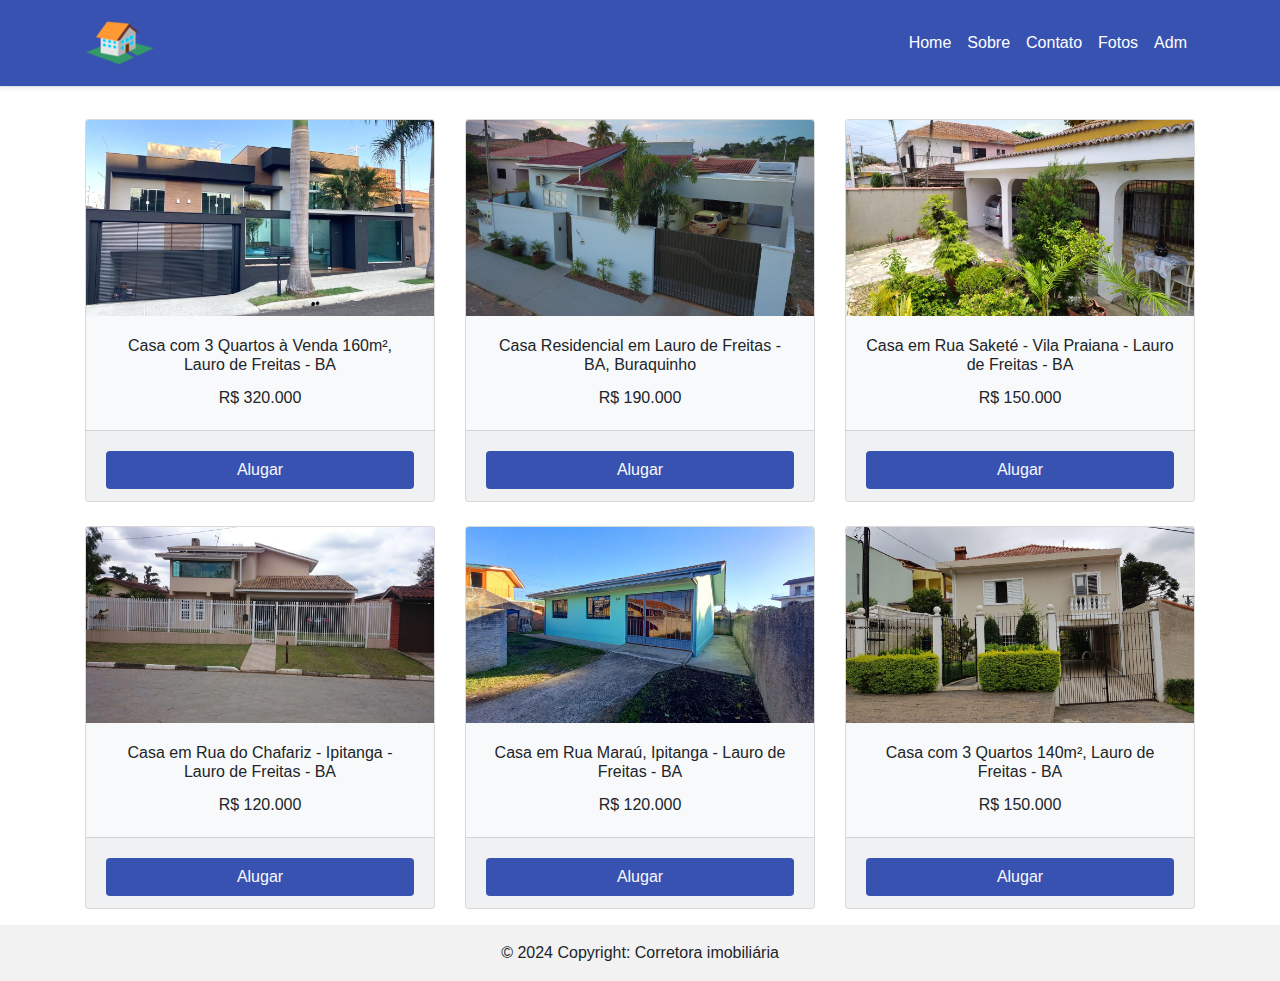
<file: atividadeanildo/index.html>
<!DOCTYPE html>
<html lang="pt-br">
    
<head>
    <meta charset="UTF-8">
    <meta name="viewport" content="width=device-width, initial-scale=1.0">
    <title>Corretora imobiliária</title>
    <link href="https://cdn.jsdelivr.net/npm/bootstrap@4.4.1/dist/css/bootstrap.min.css" rel="stylesheet">
    <script src="https://code.jquery.com/jquery-3.2.1.slim.min.js" integrity="sha384-KJ3o2DKtIkvYIK3UENzmM7KCkRr/rE9/Qpg6aAZGJwFDMVNA/GpGFF93hXpG5KkN" crossorigin="anonymous"></script>
    <script src="https://cdnjs.cloudflare.com/ajax/libs/popper.js/1.12.9/umd/popper.min.js" integrity="sha384-ApNbgh9B+Y1QKtv3Rn7W3mgPxhU9K/ScQsAP7hUibX39j7fakFPskvXusvfa0b4Q" crossorigin="anonymous"></script>
    <script src="https://maxcdn.bootstrapcdn.com/bootstrap/4.0.0/js/bootstrap.min.js" integrity="sha384-JZR6Spejh4U02d8jOt6vLEHfe/JQGiRRSQQxSfFWpi1MquVdAyjUar5+76PVCmYl" crossorigin="anonymous"></script>

    <nav style="background-color: #3852B1;" class="navbar navbar-expand-lg navbar-dark border-bottom shadow-sm mb-2">
        <div class="container">
            <img id="logo" class="d-inline-block mr-1" alt="Logo" src="img/logo.png"> 
            <button class="navbar-toggler" type="button" data-toggle="collapse" data-target="#navbar-collapse">
                <span class="navbar-toggler-icon"></span>
        </button>
        <div class="collapse navbar-collapse" id="navbar-collapse">
            <ul class="navbar-nav ml-auto">
                <li class="nav-item">
                    <a class="nav-link text-white" href="#">Home</a>
                </li>
                <li class="nav-item">
                    <a class="nav-link text-white" href="#">Sobre</a>
                </li>
                <li class="nav-item">
                    <a class="nav-link text-white" href="contatos.html">Contato</a>
                </li>
                <li class="nav-item">
                    <a class="nav-link text-white" href="#">Fotos</a>
                </li>
                <li class="nav-item">
                    <a class="nav-link text-white" href="#" data-toggle="modal" data-target="#myModal">Adm</a>
                </li>
            </ul>
        </div>
    </div>
    </nav>
</head>

<body>
    <div class="container">
        <div class="row">
            <div class="col-md-4 pt-4">
                <div class="card text-center bg-light">
                    <a href="#" class="position-absolute end-0 p-2 text-danger">
                        <i class="bi-suit-heart" style="font-size: 24px; line-height: 24px;"></i>
                    </a>
                    <a href="#">
                        <img src="img/1.jpg" class="card-img-top">
                    </a>
                    <div class="card-body">
                        <h6 class="card-title">Casa com 3 Quartos à Venda 160m², Lauro de Freitas - BA</h6>
                        <p class="card-text">R$ 320.000</p>
                    </div>
                    <div class="card-footer">
                        <a href="#" class="btn mt-2 d-block text-light" style="background-color: #3852B1;">Alugar</a>
                    </div>
                </div>
            </div>

            <div class="col-md-4 pt-4">
                <div class="card text-center bg-light">
                    <a href="#" class="position-absolute end-0 p-2 text-danger">
                        <i class="bi-suit-heart" style="font-size: 24px; line-height: 24px;"></i>
                    </a>
                    <a href="#">
                        <img src="img/2.jpeg" class="card-img-top">
                    </a>
                    <div class="card-body">
                        <h6 class="card-title">Casa Residencial em Lauro de Freitas - BA, Buraquinho</h6>
                        <p class="card-text">R$ 190.000</p>
                    </div>
                    <div class="card-footer">
                        <a href="#" class="btn mt-2 d-block text-light" style="background-color: #3852B1;">Alugar</a>
                    </div>
                </div>
            </div>

            <div class="col-md-4 pt-4">
                <div class="card text-center bg-light">
                    <a href="#" class="position-absolute end-0 p-2 text-danger">
                        <i class="bi-suit-heart" style="font-size: 24px; line-height: 24px;"></i>
                    </a>
                    <a href="#">
                        <img src="img/3.jpeg" class="card-img-top">
                    </a>
                    <div class="card-body">
                        <h6 class="card-title">Casa em Rua Saketé - Vila Praiana - Lauro de Freitas - BA</h6>
                        <p class="card-text">R$ 150.000</p>
                    </div>
                    <div class="card-footer">
                        <a href="#" class="btn mt-2 d-block text-light" style="background-color: #3852B1;">Alugar</a>
                    </div>
                </div>
            </div>

            <div class="col-md-4 pt-4">
                <div class="card text-center bg-light">
                    <a href="#" class="position-absolute end-0 p-2 text-danger">
                        <i class="bi-suit-heart" style="font-size: 24px; line-height: 24px;"></i>
                    </a>
                    <a href="#">
                        <img src="img/4.jpg" class="card-img-top">
                    </a>
                    <div class="card-body">
                        <h6 class="card-title">Casa em Rua do Chafariz - Ipitanga - Lauro de Freitas - BA</h6>
                        <p class="card-text">R$ 120.000</p>
                    </div>
                    <div class="card-footer">
                        <a href="#" class="btn mt-2 d-block text-light" style="background-color: #3852B1;">Alugar</a>
                    </div>
                </div>
            </div>

            <div class="col-md-4 pt-4">
                <div class="card text-center bg-light">
                    <a href="#" class="position-absolute end-0 p-2 text-danger">
                        <i class="bi-suit-heart" style="font-size: 24px; line-height: 24px;"></i>
                    </a>
                    <a href="#">
                        <img src="img/5.jpg" class="card-img-top">
                    </a>
                    <div class="card-body">
                        <h6 class="card-title">Casa em Rua Maraú, Ipitanga - Lauro de Freitas - BA</h6>
                        <p class="card-text">
                             R$ 120.000 
                        </p>
                    </div>
                    <div class="card-footer">
                        <a href="#" class="btn mt-2 d-block text-light" style="background-color: #3852B1;">Alugar</a>
                    </div>
                </div>
            </div>

            <div class="col-md-4 pt-4">
                <div class="card text-center bg-light">
                    <a href="#" class="position-absolute end-0 p-2 text-danger">
                        <i class="bi-suit-heart" style="font-size: 24px; line-height: 24px;"></i>
                    </a>
                    <a href="#">
                        <img src="img/6.jpg" class="card-img-top">
                    </a>
                    <div class="card-body">
                        <h6 class="card-title">Casa com 3 Quartos 140m², Lauro de Freitas - BA</h6>
                        <p class="card-text">R$ 150.000</p>
                    </div>
                    <div class="card-footer">
                        <a href="#" class="btn mt-2 d-block text-light" style="background-color: #3852B1;">Alugar</a>
                    </div>
                </div>
            </div>
        </div>
    </div>

    <div class="modal" id="myModal">
        <div class="modal-dialog">
          <div class="modal-content">
            <div class="modal-header" style="background-color: #3852B1; color: white">
              <h4 class="modal-title">Acesso Administrativo</h4>
              <button type="button" class="close" data-dismiss="modal">&times;</button>
            </div>
      
            <div class="modal-body">
              <form action="">
                  <div class="form-group">
                    <label for="email">Email:</label>
                    <input type="email" class="form-control" placeholder="Digite o email" id="email">
                  </div>
                  <div class="form-group">
                    <label for="pwd">Senha:</label>
                    <input type="password" class="form-control" placeholder="Digite a senha" id="pwd">
                  </div>
                  <a href="https://seu-link-aqui" class="btn btn-primary">Enviar</a>
                </form>
            </div>
          </div>
        </div>
    </div>

    <footer class="bg-body-tertiary text-center text-lg-start pt-3">
        <div class="text-center p-3" style="background-color: rgba(0, 0, 0, 0.05);">
          © 2024 Copyright:
          <a class="text-body" href="index.html">Corretora imobiliária</a>
        </div>
    </footer>

</body>
</html>
</file>
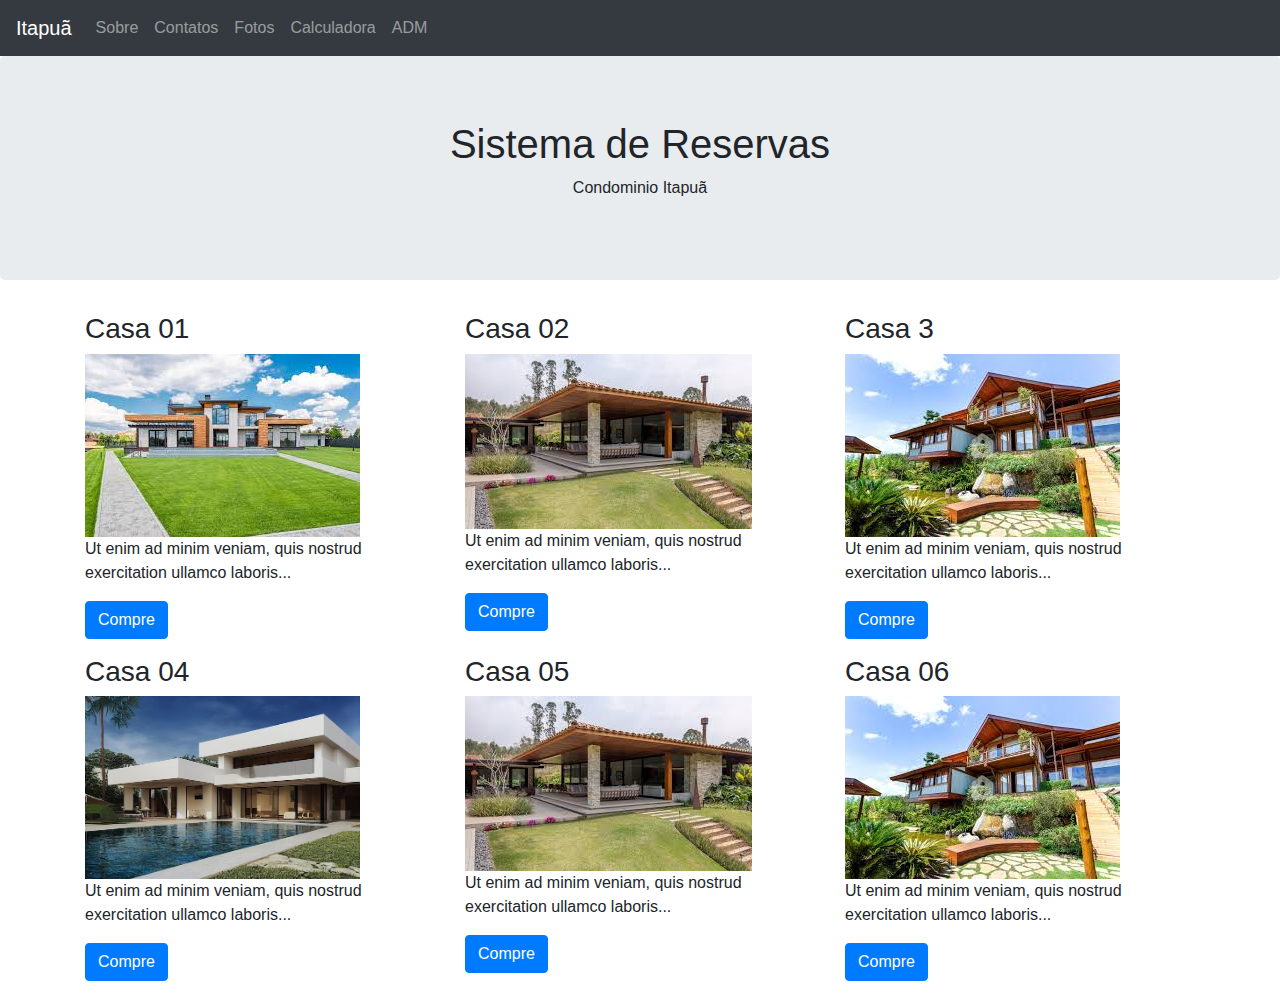
<file: atividadeanildo/att velha/index.html>
<!DOCTYPE html>
<html lang="pt-br">
<head>
  <title>Atividade Bootstrap</title>
  <meta charset="utf-8">
  <meta name="viewport" content="width=device-width, initial-scale=1">
  <link rel="stylesheet" href="https://cdn.jsdelivr.net/npm/bootstrap@4.6.2/dist/css/bootstrap.min.css">
  <script src="https://cdn.jsdelivr.net/npm/jquery@3.7.1/dist/jquery.slim.min.js"></script>
  <script src="https://cdn.jsdelivr.net/npm/popper.js@1.16.1/dist/umd/popper.min.js"></script>
  <script src="https://cdn.jsdelivr.net/npm/bootstrap@4.6.2/dist/js/bootstrap.bundle.min.js"></script>
</head>
<body>

    <nav class="navbar navbar-expand-md bg-dark navbar-dark .fixed-top">
        <!-- Brand -->
        <a class="navbar-brand" href="#">Itapuã</a>
      
        <!-- Toggler/collapsibe Button -->
        <button class="navbar-toggler" type="button" data-toggle="collapse" data-target="#collapsibleNavbar">
          <span class="navbar-toggler-icon"></span>
        </button>
      
        <!-- Navbar links -->
        <div class="collapse navbar-collapse" id="collapsibleNavbar">
          <ul class="navbar-nav">
            <li class="nav-item">
              <a class="nav-link" href="sobre.html">Sobre</a>
            </li>
            <li class="nav-item">
              <a class="nav-link" href="contato.html">Contatos</a>
            </li>
            <li class="nav-item">
              <a class="nav-link" href="fotos.html">Fotos</a>
            </li>
            <li class="nav-item">
                <a class="nav-link" href="calculadora.html">Calculadora</a>
              </li>
            <li class="nav-item">
                <a class="nav-link" href="#" data-toggle="modal" data-target="#myModal">ADM</a>
              </li>
          </ul>
        </div>
      </nav>

<div class="jumbotron text-center">
  <h1>Sistema de Reservas</h1>
  <p>Condominio Itapuã</p> 
</div>
  
<div class="container">
  <div class="row">
    <div class="col-sm-4">
      <h3>Casa 01</h3>
      <img src="imagens/casa1.jfif" alt="">
      <p>Ut enim ad minim veniam, quis nostrud exercitation ullamco laboris...</p>
      <p>
        <button type="button" class="btn btn-primary">Compre</button>
      </p>
    </div>
    <div class="col-sm-4">
      <h3>Casa 02</h3>
      <img src="imagens/casa2.jfif" alt="">
      <p>Ut enim ad minim veniam, quis nostrud exercitation ullamco laboris...</p>
      <p>
        <button type="button" class="btn btn-primary">Compre</button>
      </p>
    </div>
    <div class="col-sm-4">
      <h3>Casa 3</h3>        
      <img src="imagens/casa3.jfif" alt="">
      <p>Ut enim ad minim veniam, quis nostrud exercitation ullamco laboris...</p>
      <p>
        <button type="button" class="btn btn-primary">Compre</button>
      </p>
    </div>
    <div class="col-sm-4">
        <h3>Casa 04</h3>
        <img src="imagens/fotos.avif" width="275px" alt="">
        <p>Ut enim ad minim veniam, quis nostrud exercitation ullamco laboris...</p>
        <p>
            <button type="button" class="btn btn-primary">Compre</button>
        </p>
      </div>
      <div class="col-sm-4">
        <h3>Casa 05</h3>
        <img src="imagens/casa2.jfif" alt="">
        <p>Ut enim ad minim veniam, quis nostrud exercitation ullamco laboris...</p>
        <p>
            <button type="button" class="btn btn-primary">Compre</button>
        </p>
      </div>
      <div class="col-sm-4">
        <h3>Casa 06</h3>        
        <img src="imagens/casa3.jfif" alt="">
        <p>Ut enim ad minim veniam, quis nostrud exercitation ullamco laboris...</p>
        <p>
            <button type="button" class="btn btn-primary">Compre</button>
        </p>
      </div>
  </div>
</div>

<!-- The Modal -->
<div class="modal" id="myModal">
  <div class="modal-dialog">
    <div class="modal-content">

      <!-- Modal Header -->
      <div class="modal-header" style="background-color: black; color: wheat">
        <h4 class="modal-title">Acesso Administrativo</h4>
        <button type="button" class="close" data-dismiss="modal">&times;</button>
      </div>

      <!-- Modal body -->
      <div class="modal-body">
        <form action="">
            <div class="form-group">
              <label for="email">Email:</label>
              <input type="email" class="form-control" placeholder="Digite o email" id="email">
            </div>
            <div class="form-group">
              <label for="pwd">Senha:</label>
              <input type="password" class="form-control" placeholder="Digite a senha" id="pwd">
            </div>
            <button type="submit" class="btn btn-primary">Enviar</button>
          </form>
      </div>
    </div>
  </div>
</div>
</body>
</html>
</file>
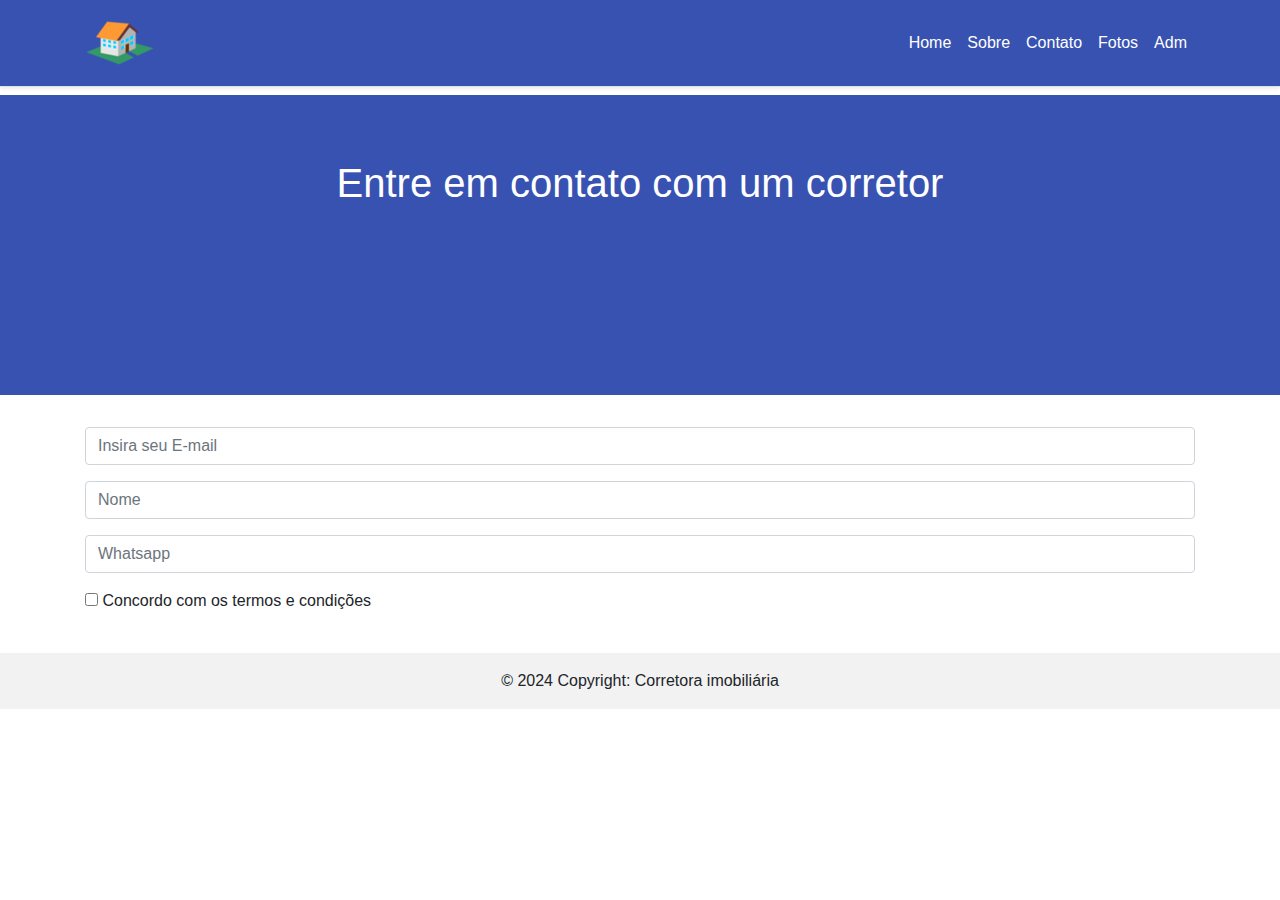
<file: atividadeanildo/contatos.html>
<!DOCTYPE html>
<html lang="pt-br">
    
<head>
    <meta charset="UTF-8">
    <meta name="viewport" content="width=device-width, initial-scale=1.0">
    <title>Corretora imobiliária</title>
    <link href="https://cdn.jsdelivr.net/npm/bootstrap@4.4.1/dist/css/bootstrap.min.css" rel="stylesheet">
    <script src="https://code.jquery.com/jquery-3.2.1.slim.min.js" integrity="sha384-KJ3o2DKtIkvYIK3UENzmM7KCkRr/rE9/Qpg6aAZGJwFDMVNA/GpGFF93hXpG5KkN" crossorigin="anonymous"></script>
    <script src="https://cdnjs.cloudflare.com/ajax/libs/popper.js/1.12.9/umd/popper.min.js" integrity="sha384-ApNbgh9B+Y1QKtv3Rn7W3mgPxhU9K/ScQsAP7hUibX39j7fakFPskvXusvfa0b4Q" crossorigin="anonymous"></script>
    <script src="https://maxcdn.bootstrapcdn.com/bootstrap/4.0.0/js/bootstrap.min.js" integrity="sha384-JZR6Spejh4U02d8jOt6vLEHfe/JQGiRRSQQxSfFWpi1MquVdAyjUar5+76PVCmYl" crossorigin="anonymous"></script>
    <link rel="stylesheet" href="stylecontatos.css">

    <nav style="background-color: #3852B1;" class="navbar navbar-expand-lg navbar-dark border-bottom shadow-sm mb-2">
        <div class="container">
            <img id="logo" class="d-inline-block mr-1" alt="Logo" src="img/logo.png"> 
            <button class="navbar-toggler" type="button" data-toggle="collapse" data-target="#navbar-collapse">
                <span class="navbar-toggler-icon"></span>
        </button>
        <div class="collapse navbar-collapse" id="navbar-collapse">
            <ul class="navbar-nav ml-auto">
                <li class="nav-item">
                    <a class="nav-link text-white" href="index.html">Home</a>
                </li>
                <li class="nav-item">
                    <a class="nav-link text-white" href="#">Sobre</a>
                </li>
                <li class="nav-item">
                    <a class="nav-link text-white" href="#">Contato</a>
                </li>
                <li class="nav-item">
                    <a class="nav-link text-white" href="#">Fotos</a>
                </li>
                <li class="nav-item">
                    <a class="nav-link text-white" href="#" data-toggle="modal" data-target="#myModal">Adm</a>
                </li>
            </ul>
        </div>
    </div>
    </nav>
</head>

<body>
    
    <div class="jumbotron jumbotron-fluid jumbotron-with-background" style="width: auto; height: 300px;">
        <div class="container">
          <h1 style="text-align: center; flex-direction: row; align-items: center; color: white;">Entre em contato com um corretor</h1>      
        </div>
      </div>
      
      <div class="container">
        <form>
            <div class="form-group">
              <input type="email" class="form-control" id="exampleFormControlInput1" placeholder="Insira seu E-mail" required>
            </div>
            <div class="form-group">
                <input type="text" class="form-control" id="exampleFormControlInput2" placeholder="Nome">
            </div>
            <div class="form-group">
                <input type="text" class="form-control" id="exampleFormControlInput3" placeholder="Whatsapp">
            </div>
            <div class="form-group">
                <input type="checkbox" class="checkbox" id="exampleFormControlInput3">
                <label for="checkbox">Concordo com os termos e condições</label>
            </div>
          </form>
    </div>

    <div class="modal" id="myModal">
        <div class="modal-dialog">
          <div class="modal-content">
            <div class="modal-header" style="background-color: #3852B1; color: white">
              <h4 class="modal-title">Acesso Administrativo</h4>
              <button type="button" class="close" data-dismiss="modal">&times;</button>
            </div>
      
            <div class="modal-body">
              <form action="">
                  <div class="form-group">
                    <label for="email">Email:</label>
                    <input type="email" class="form-control" placeholder="Digite o email" id="email">
                  </div>
                  <div class="form-group">
                    <label for="pwd">Senha:</label>
                    <input type="password" class="form-control" placeholder="Digite a senha" id="pwd">
                  </div>
                  <a href="https://seu-link-aqui" class="btn btn-primary">Enviar</a>
                </form>
            </div>
          </div>
        </div>
    </div>

    <footer class="bg-body-tertiary text-center text-lg-start pt-3">
        <div class="text-center p-3" style="background-color: rgba(0, 0, 0, 0.05);">
          © 2024 Copyright:
          <a class="text-body" href="index.html">Corretora imobiliária</a>
        </div>
    </footer>

</body>
</html>
</file>
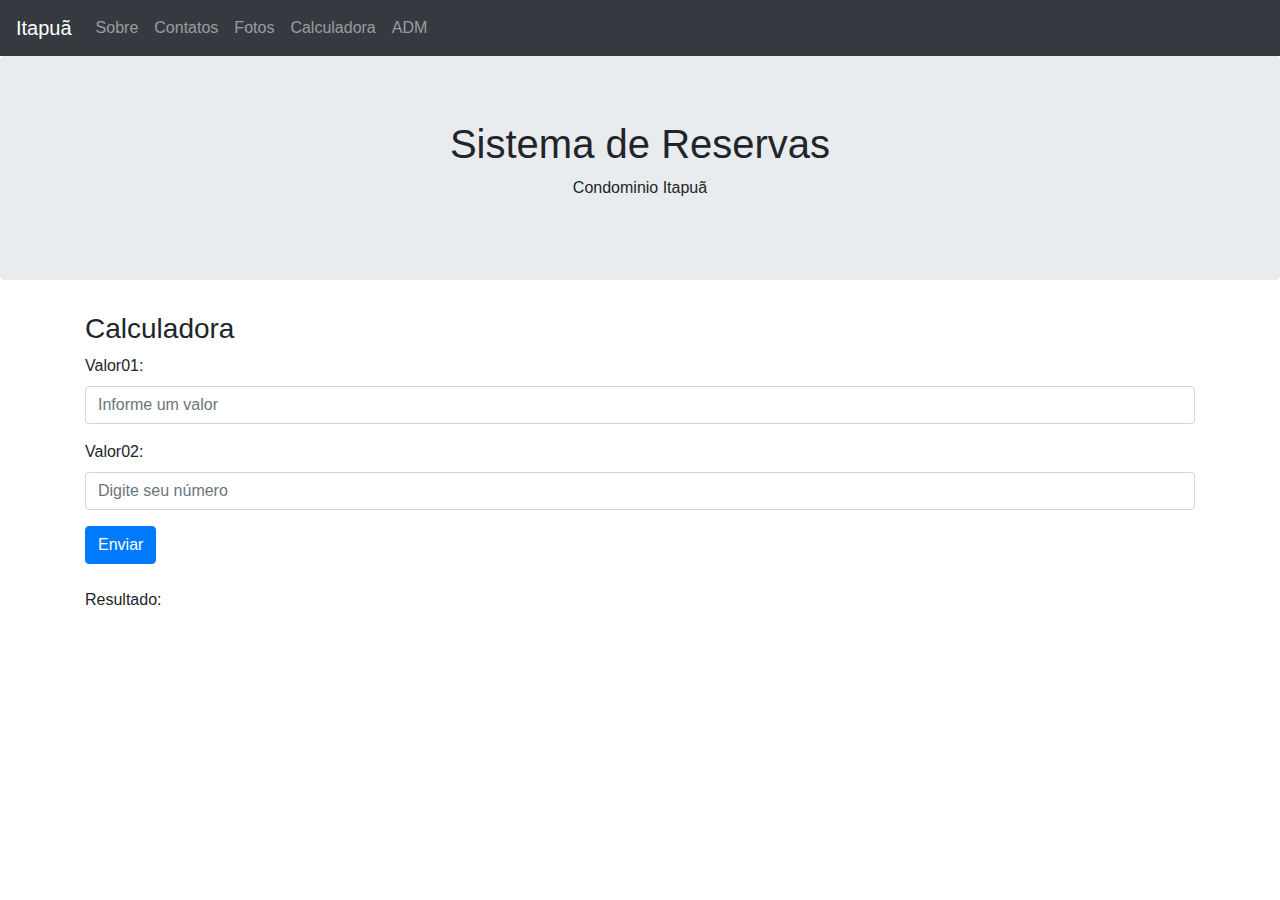
<file: atividadeanildo/att velha/calculadora.html>
<!DOCTYPE html>
<html lang="pt-br">
<head>
  <title>Atividade Bootstrap</title>
  <meta charset="utf-8">
  <meta name="viewport" content="width=device-width, initial-scale=1">
  <link rel="stylesheet" href="https://cdn.jsdelivr.net/npm/bootstrap@4.6.2/dist/css/bootstrap.min.css">
  <script src="https://cdn.jsdelivr.net/npm/jquery@3.7.1/dist/jquery.slim.min.js"></script>
  <script src="https://cdn.jsdelivr.net/npm/popper.js@1.16.1/dist/umd/popper.min.js"></script>
  <script src="https://cdn.jsdelivr.net/npm/bootstrap@4.6.2/dist/js/bootstrap.bundle.min.js"></script>
</head>
<body>

    <nav class="navbar navbar-expand-md bg-dark navbar-dark .fixed-top">
        <!-- Brand -->
        <a class="navbar-brand" href="#">Itapuã</a>
      
        <!-- Toggler/collapsibe Button -->
        <button class="navbar-toggler" type="button" data-toggle="collapse" data-target="#collapsibleNavbar">
          <span class="navbar-toggler-icon"></span>
        </button>
      
        <!-- Navbar links -->
        <div class="collapse navbar-collapse" id="collapsibleNavbar">
          <ul class="navbar-nav">
            <li class="nav-item">
              <a class="nav-link" href="sobre.html">Sobre</a>
            </li>
            <li class="nav-item">
              <a class="nav-link" href="contato.html">Contatos</a>
            </li>
            <li class="nav-item">
              <a class="nav-link" href="fotos.html">Fotos</a>
            </li>
            <li class="nav-item">
                <a class="nav-link" href="calculadora.html">Calculadora</a>
              </li>
            <li class="nav-item">
                <a class="nav-link" href="#" data-toggle="modal" data-target="#myModal">ADM</a>
              </li>
          </ul>
        </div>
      </nav>

<div class="jumbotron text-center">
  <h1>Sistema de Reservas</h1>
  <p>Condominio Itapuã</p> 
</div>
  
<div class="container">
  <div class="row">
    <div class="col-sm-12">
      <h3 textalign="center">Calculadora</h3>
      <form class="needs-validation" novalidate>
        <div class="form-group">
          <label for="uname">Valor01:</label>
          <input type="text" class="form-control" id="uname" placeholder="Informe um valor" name="uname" required id="txtValor01">
        </div>
        <div class="form-group">
          <label for="pwd">Valor02:</label>
          <input type="text" class="form-control" id="pwd" placeholder="Digite seu número" name="pswd" required id="txtValor02">
        </div>
       
        <button type="submit" class="btn btn-primary">Enviar</button>
        <br>
        <br>
        <div class="form-group" id="txtResultado">
            <label for="pwd">Resultado:</label>
        </div>
      </form>
      
      <script src="js.js">
      // Disable form submissions if there are invalid fields
      (function() {
        'use strict';
        window.addEventListener('load', function() {
          // Get the forms we want to add validation styles to
          var forms = document.getElementsByClassName('needs-validation');
          // Loop over them and prevent submission
          var validation = Array.prototype.filter.call(forms, function(form) {
            form.addEventListener('submit', function(event) {
              if (form.checkValidity() === false) {
                event.preventDefault();
                event.stopPropagation();
              }
              form.classList.add('was-validated');
            }, false);
          });
        }, false);
      })();
      </script>
    </div>
   
  </div>
</div>

<div class="modal" id="myModal">
    <div class="modal-dialog">
      <div class="modal-content">
  
        <!-- Modal Header -->
        <div class="modal-header" style="background-color: black; color: wheat">
          <h4 class="modal-title">Acesso Administrativo</h4>
          <button type="button" class="close" data-dismiss="modal">&times;</button>
        </div>
  
        <!-- Modal body -->
        <div class="modal-body">
          <form action="">
              <div class="form-group">
                <label for="email">Email:</label>
                <input type="email" class="form-control" placeholder="Digite o email" id="email">
              </div>
              <div class="form-group">
                <label for="pwd">Senha:</label>
                <input type="password" class="form-control" placeholder="Digite a senha" id="pwd">
              </div>
              <button type="submit" class="btn btn-primary">Enviar</button>
            </form>
        </div>
      </div>
    </div>
  </div>
</body>
</html>
</file>
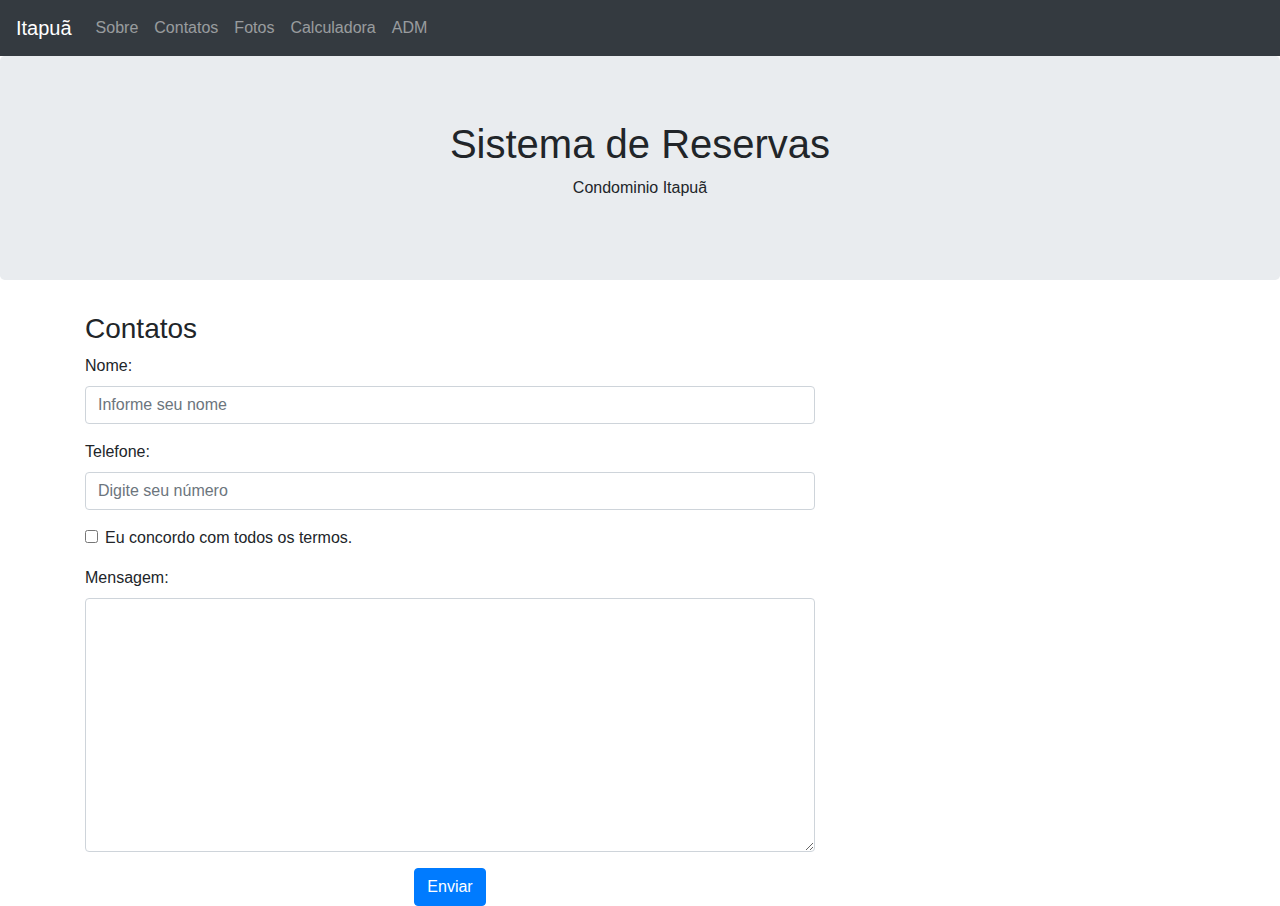
<file: atividadeanildo/att velha/contato.html>
<!DOCTYPE html>
<html lang="pt-br">
<head>
  <title>Atividade Bootstrap</title>
  <meta charset="utf-8">
  <meta name="viewport" content="width=device-width, initial-scale=1">
  <link rel="stylesheet" href="https://cdn.jsdelivr.net/npm/bootstrap@4.6.2/dist/css/bootstrap.min.css">
  <script src="https://cdn.jsdelivr.net/npm/jquery@3.7.1/dist/jquery.slim.min.js"></script>
  <script src="https://cdn.jsdelivr.net/npm/popper.js@1.16.1/dist/umd/popper.min.js"></script>
  <script src="https://cdn.jsdelivr.net/npm/bootstrap@4.6.2/dist/js/bootstrap.bundle.min.js"></script>
</head>
<body>

    <nav class="navbar navbar-expand-md bg-dark navbar-dark .fixed-top">
        <!-- Brand -->
        <a class="navbar-brand" href="#">Itapuã</a>
      
        <!-- Toggler/collapsibe Button -->
        <button class="navbar-toggler" type="button" data-toggle="collapse" data-target="#collapsibleNavbar">
          <span class="navbar-toggler-icon"></span>
        </button>
      
        <!-- Navbar links -->
        <div class="collapse navbar-collapse" id="collapsibleNavbar">
          <ul class="navbar-nav">
            <li class="nav-item">
              <a class="nav-link" href="sobre.html">Sobre</a>
            </li>
            <li class="nav-item">
              <a class="nav-link" href="contato.html">Contatos</a>
            </li>
            <li class="nav-item">
              <a class="nav-link" href="fotos.html">Fotos</a>
            </li>
            <li class="nav-item">
                <a class="nav-link" href="calculadora.html">Calculadora</a>
              </li>
            <li class="nav-item">
                <a class="nav-link" href="#" data-toggle="modal" data-target="#myModal">ADM</a>
              </li>
          </ul>
        </div>
      </nav>

<div class="jumbotron text-center">
  <h1>Sistema de Reservas</h1>
  <p>Condominio Itapuã</p> 
</div>
  
<div class="container">
  <div class="row">
    <div class="col-sm-8">
      <h3 textalign="center">Contatos</h3>
      <form action="/action_page.php" class="needs-validation" novalidate>
        <div class="form-group">
          <label for="uname">Nome:</label>
          <input type="text" class="form-control" id="uname" placeholder="Informe seu nome" name="uname" required>
          <div class="valid-feedback">Valid.</div>
          <div class="invalid-feedback">Please fill out this field.</div>
        </div>
        <div class="form-group">
          <label for="pwd">Telefone:</label>
          <input type="password" class="form-control" id="pwd" placeholder="Digite seu número" name="pswd" required>
          <div class="valid-feedback">Valid.</div>
          <div class="invalid-feedback">Please fill out this field.</div>
        </div>
        <div class="form-group form-check">
          <label class="form-check-label">
            <input class="form-check-input" type="checkbox" name="remember" required>Eu concordo com todos os termos.
            <div class="valid-feedback">Valid.</div>
            <div class="invalid-feedback">Check this checkbox to continue.</div>
          </label>
        </div>
        <div class="form-group">
            <label for="pwd">Mensagem:</label>
            <textarea name="" id="" cols="30" rows="10" class="form-control"></textarea>
            <div class="valid-feedback">Valid.</div>
            <div class="invalid-feedback">Please fill out this field.</div>
          </div>
        <center><button type="submit" class="btn btn-primary">Enviar</button></center>
      </form>
      
      <script>
      // Disable form submissions if there are invalid fields
      (function() {
        'use strict';
        window.addEventListener('load', function() {
          // Get the forms we want to add validation styles to
          var forms = document.getElementsByClassName('needs-validation');
          // Loop over them and prevent submission
          var validation = Array.prototype.filter.call(forms, function(form) {
            form.addEventListener('submit', function(event) {
              if (form.checkValidity() === false) {
                event.preventDefault();
                event.stopPropagation();
              }
              form.classList.add('was-validated');
            }, false);
          });
        }, false);
      })();
      </script>
    </div>
   
  </div>
</div>

<div class="modal" id="myModal">
    <div class="modal-dialog">
      <div class="modal-content">
  
        <!-- Modal Header -->
        <div class="modal-header" style="background-color: black; color: wheat">
          <h4 class="modal-title">Acesso Administrativo</h4>
          <button type="button" class="close" data-dismiss="modal">&times;</button>
        </div>
  
        <!-- Modal body -->
        <div class="modal-body">
          <form action="">
              <div class="form-group">
                <label for="email">Email:</label>
                <input type="email" class="form-control" placeholder="Digite o email" id="email">
              </div>
              <div class="form-group">
                <label for="pwd">Senha:</label>
                <input type="password" class="form-control" placeholder="Digite a senha" id="pwd">
              </div>
              <button type="submit" class="btn btn-primary">Enviar</button>
            </form>
        </div>
      </div>
    </div>
  </div>
</body>
</html>
</file>
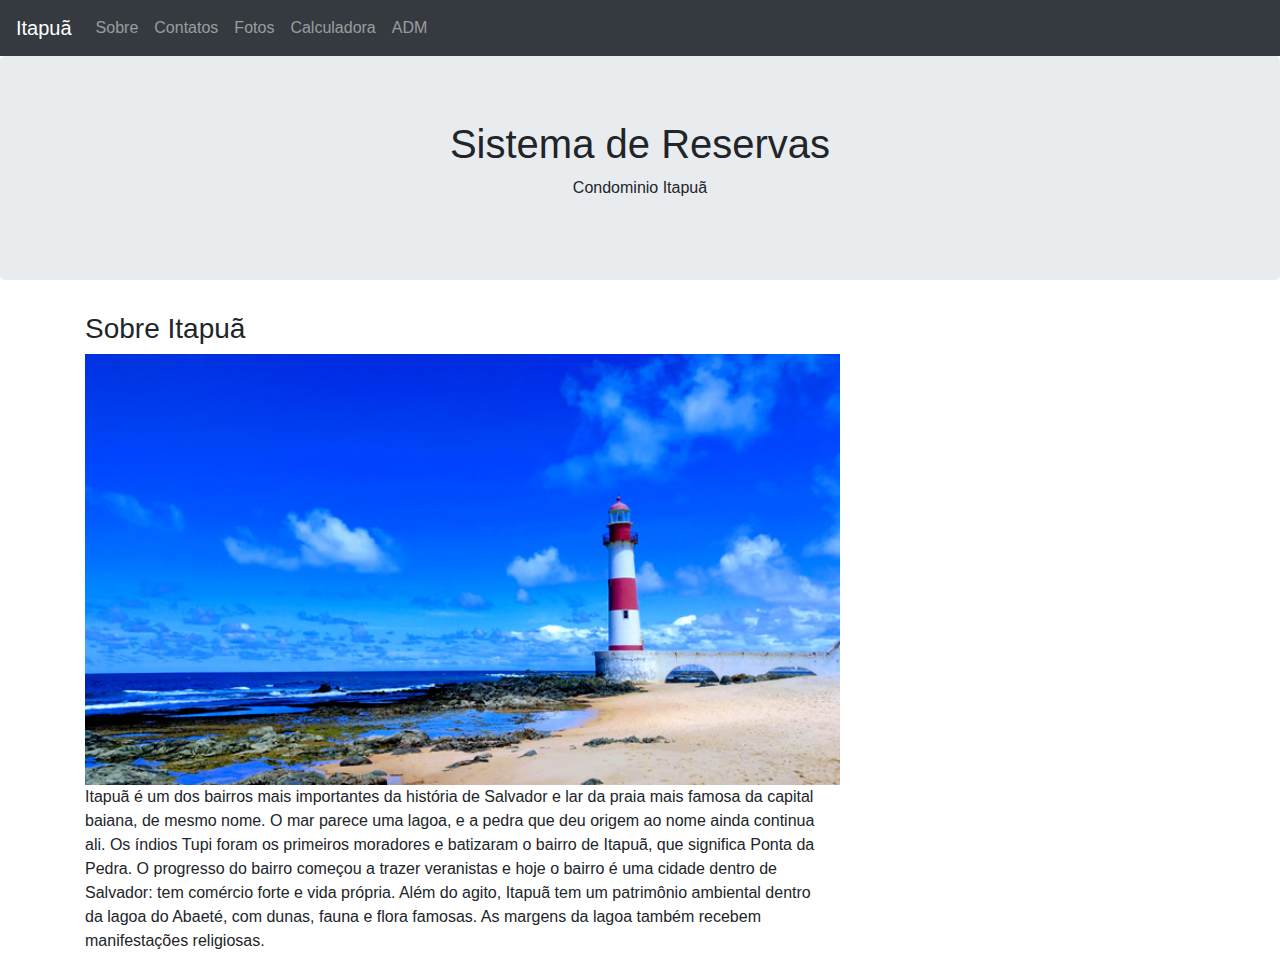
<file: atividadeanildo/att velha/sobre.html>
<!DOCTYPE html>
<html lang="pt-br">
<head>
  <title>Atividade Bootstrap</title>
  <meta charset="utf-8">
  <meta name="viewport" content="width=device-width, initial-scale=1">
  <link rel="stylesheet" href="https://cdn.jsdelivr.net/npm/bootstrap@4.6.2/dist/css/bootstrap.min.css">
  <script src="https://cdn.jsdelivr.net/npm/jquery@3.7.1/dist/jquery.slim.min.js"></script>
  <script src="https://cdn.jsdelivr.net/npm/popper.js@1.16.1/dist/umd/popper.min.js"></script>
  <script src="https://cdn.jsdelivr.net/npm/bootstrap@4.6.2/dist/js/bootstrap.bundle.min.js"></script>
</head>
<body>

    <nav class="navbar navbar-expand-md bg-dark navbar-dark .fixed-top">
        <!-- Brand -->
        <a class="navbar-brand" href="#">Itapuã</a>
      
        <!-- Toggler/collapsibe Button -->
        <button class="navbar-toggler" type="button" data-toggle="collapse" data-target="#collapsibleNavbar">
          <span class="navbar-toggler-icon"></span>
        </button>
      
        <!-- Navbar links -->
        <div class="collapse navbar-collapse" id="collapsibleNavbar">
          <ul class="navbar-nav">
            <li class="nav-item">
              <a class="nav-link" href="sobre.html">Sobre</a>
            </li>
            <li class="nav-item">
              <a class="nav-link" href="contato.html">Contatos</a>
            </li>
            <li class="nav-item">
              <a class="nav-link" href="fotos.html">Fotos</a>
            </li>
            <li class="nav-item">
                <a class="nav-link" href="calculadora.html">Calculadora</a>
              </li>
            <li class="nav-item">
                <a class="nav-link" href="#" data-toggle="modal" data-target="#myModal">ADM</a>
              </li>
          </ul>
        </div>
      </nav>

<div class="jumbotron text-center">
  <h1>Sistema de Reservas</h1>
  <p>Condominio Itapuã</p> 
</div>
  
<div class="container">
  <div class="row">
    <div class="col-sm-8">
      <h3 textalign="center">Sobre Itapuã</h3>
      <img src="imagens/itapuã.jpg" width="755px" alt="">
      <p>Itapuã é um dos bairros mais importantes da história de Salvador e lar da praia mais famosa da capital baiana, de mesmo nome. O mar parece uma lagoa, e a pedra que deu origem ao nome ainda continua ali. Os índios Tupi foram os primeiros moradores e batizaram o bairro de Itapuã, que significa Ponta da Pedra. O progresso do bairro começou a trazer veranistas e hoje o bairro é uma cidade dentro de Salvador: tem comércio forte e vida própria. Além do agito, Itapuã tem um patrimônio ambiental dentro da lagoa do Abaeté, com dunas, fauna e flora famosas. As margens da lagoa também recebem manifestações religiosas.</p>
    </div>
   
  </div>
</div>

<div class="modal" id="myModal">
    <div class="modal-dialog">
      <div class="modal-content">
  
        <!-- Modal Header -->
        <div class="modal-header" style="background-color: black; color: wheat">
          <h4 class="modal-title">Acesso Administrativo</h4>
          <button type="button" class="close" data-dismiss="modal">&times;</button>
        </div>
  
        <!-- Modal body -->
        <div class="modal-body">
          <form action="">
              <div class="form-group">
                <label for="email">Email:</label>
                <input type="email" class="form-control" placeholder="Digite o email" id="email">
              </div>
              <div class="form-group">
                <label for="pwd">Senha:</label>
                <input type="password" class="form-control" placeholder="Digite a senha" id="pwd">
              </div>
              <button type="submit" class="btn btn-primary">Enviar</button>
            </form>
        </div>
      </div>
    </div>
  </div>
</body>
</html>
</file>
<file: atividadeanildo/stylecontatos.css>
.jumbotron-with-background {
   background-color: #3852B1;
}
</file>
